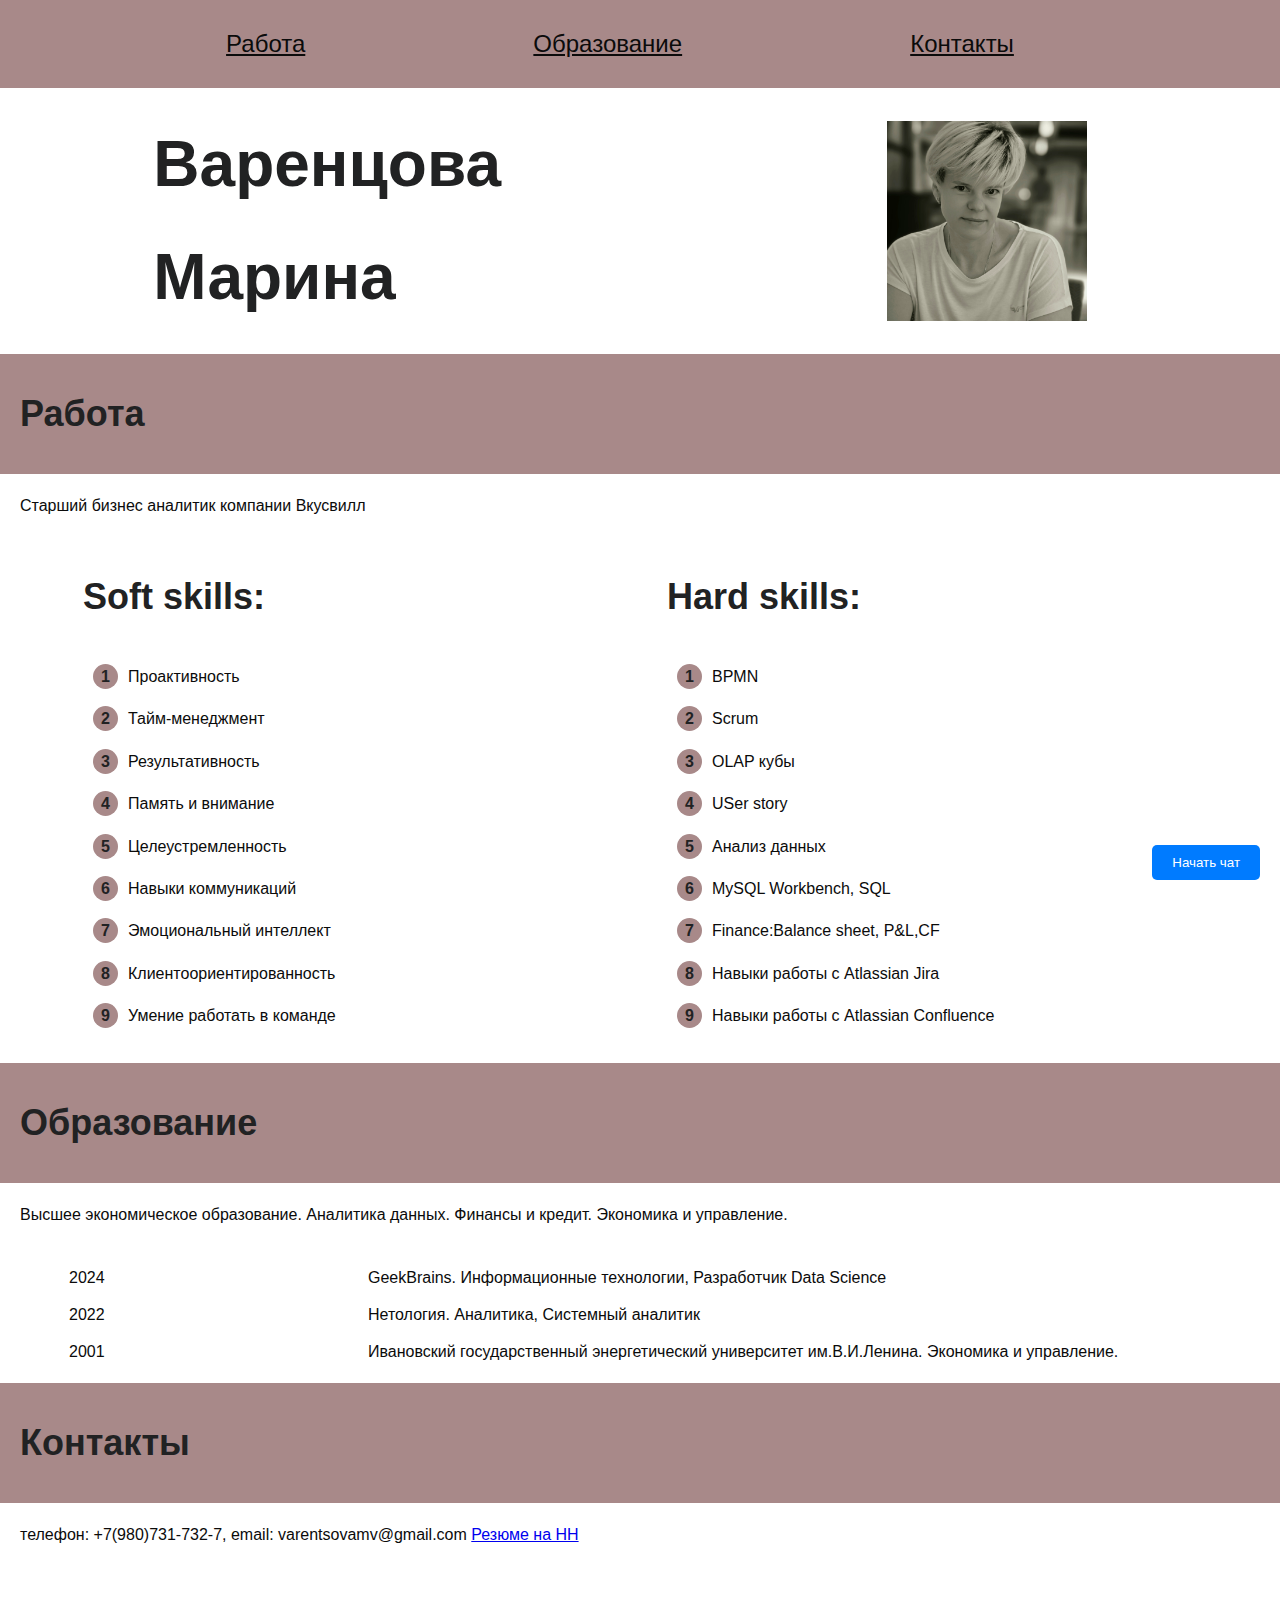
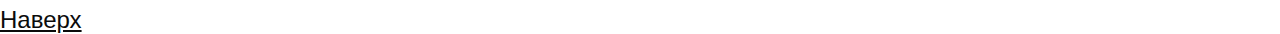
<file: index.html>
<!DOCTYPE html>
<html lang="en">

<head>
    <meta charset="UTF-8">
    <meta name="viewport" content="width=device-width, initial-scale=1.0">
    <title>Document</title>
    <link rel="preconnect" href="https://fonts.googleapis.com">
    <link rel="preconnect" href="https://fonts.gstatic.com" crossorigin>
    <link href="https: //fonts.googleapis.com/css2?family= Lato :wght@100 & семья= Робото+Моно:wght@100 & display=swap"
        rel="stylesheet">
    <link rel="stylesheet" href="style.css">
</head>

<body>
    <!-- Varioqub experiments -->
<script type="text/javascript">
(function(e, x, pe, r, i, me, nt){
e[i]=e[i]||function(){(e[i].a=e[i].a||[]).push(arguments)},
me=x.createElement(pe),me.async=1,me.src=r,nt=x.getElementsByTagName(pe)[0],nt.parentNode.insertBefore(me,nt)})
(window, document, 'script', 'https://abt.s3.yandex.net/expjs/latest/exp.js', 'ymab');
ymab('metrika.97177085', 'init'/*, {clientFeatures}, {callback}*/);
</script>
    <!-- Yandex.Metrika counter -->
<script type="text/javascript" >
   (function(m,e,t,r,i,k,a){m[i]=m[i]||function(){(m[i].a=m[i].a||[]).push(arguments)};
   m[i].l=1*new Date();
   for (var j = 0; j < document.scripts.length; j++) {if (document.scripts[j].src === r) { return; }}
   k=e.createElement(t),a=e.getElementsByTagName(t)[0],k.async=1,k.src=r,a.parentNode.insertBefore(k,a)})
   (window, document, "script", "https://mc.yandex.ru/metrika/tag.js", "ym");

   ym(97177085, "init", {
        clickmap:true,
        trackLinks:true,
        accurateTrackBounce:true
   });
</script>
<noscript><div><img src="https://mc.yandex.ru/watch/97177085" style="position:absolute; left:-9999px;" alt="" /></div></noscript>
<!-- /Yandex.Metrika counter -->
    <div class="header centre" id="top">
        <a class="header__link" href="#about_work">Работа</a>
        <a class="header__link" href="#about_work1">Образование</a>
        <a class="header__link" href="#about_work2">Контакты</a>
    </div>
    <div class="top centre">
        <h1 class="title">Варенцова Марина</h1>
        <img src="Marina.jpg" alt="Варенцова Марина" width="200" height="200" />
    </div>
    <div class="about_work" id="about_work">
        <h2 class="heading">Работа</h2>
    </div>
    <div class="about_work__content">
        <p>Старший бизнес аналитик компании Вкусвилл</p>
    </div>
    <div class="about_work1__content">
        <div class="item items1">
            <p class="heading"> Soft skills:</p>
        </div>
        <div class="item items2">
            <p class="heading">Hard skills:</p>
        </div>
        <div class="item items3">
            <div class="post">
                <ul>
                    <li>Проактивность</li>
                    <li>Тайм-менеджмент</li>
                    <li>Результативность</li>
                    <li>Память и внимание</li>
                    <li>Целеустремленность</li>
                    <li>Навыки коммуникаций</li>
                    <li>Эмоциональный интеллект</li>
                    <li>Клиентоориентированность</li>
                    <li>Умение работать в команде</li>
                </ul>
            </div>
        </div>
        <div class="item items4">
            <div class="post">
                <ul>
                    <li>BPMN</li>
                    <li>Scrum</li>
                    <li>OLAP кубы</li>
                    <li>USer story</li>
                    <li>Анализ данных</li>
                    <li>MySQL Workbench, SQL</li>
                    <li>Finance:Balance sheet, P&L,CF</li>
                    <li>Навыки работы с Atlassian Jira</li>
                    <li>Навыки работы с Atlassian Confluence</li>
                </ul>
            </div>
        </div>
    </div>
    <div class="about_work1" id="about_work1">
        <h2 class="heading">Образование</h2>
    </div>
    <div class="about_work2__content">
        <p>Высшее экономическое образование. Аналитика данных. Финансы и кредит. Экономика и управление.</p>
    </div>
    <div class="about_work3__content">
        <div class="item1 items5">
            <p> 2024</p>
        </div>
        <div class="item1 items6">
            <p>GeekBrains. Информационные технологии, Разработчик Data Science
            </p>
        </div>
        <div class="item1 items7">
            <p>2022</p>
        </div>
        <div class="item1 items8">
            <p>Нетология. Аналитика, Системный аналитик</p>
        </div>
        <div class="item1 items9">
            <p>2001</p>
        </div>
        <div class="item1 items10">
            <p>Ивановский государственный энергетический университет им.В.И.Ленина. Экономика и управление.
        </div>
    </div>
    <div class="about_work2" id="about_work2">
        <h2 class="heading">Контакты</h2>
    </div>
    <div class="about_work4__content">
        <p>телефон: +7(980)731-732-7, email: varentsovamv@gmail.com <a style="text-decoration: underline"
                href="https://ivanovo.hh.ru/applicant/resumes/view?resume=1fb61251ff0cd293960039ed1f544d37523972">Резюме на HH
            </a></p>

    </div>

    <a class="header__link" href="#top">Наверх</a>
     <!-- Добавление бота справа -->
    <div id="bot-container" style="position: fixed; bottom: 20px; right: 20px;">
        <button id="start-bot"
            style="padding: 10px 20px; background-color: #007bff; color: #fff; border: none; border-radius: 5px;">Начать
            чат</button>
    </div>

    <script>
        document.addEventListener('DOMContentLoaded', function () {
            document.getElementById('start-bot').addEventListener('click', function () {
                fetch('https://hook.eu2.make.com/7hzlmj8mr9w1tkjq8pumrg7myo8k3bjk', {
                    method: 'POST',
                    headers: {
                        'Content-Type': 'application/json'
                    },
                    body: JSON.stringify({
                        event: 'start_chat',
                        userId: 'example_user_123',
                        message: 'Пользователь хочет начать чат'
                    })
                })
                    .then(response => response.json())
                    .then(data => {
                        console.log('Успешно отправлено:', data);
                        // Здесь можно добавить код для отображения чата пользователю
                    })
                    .catch((error) => {
                        console.error('Ошибка:', error);
                    });
            });
        });
    </script>
</body>

</html>
</file>
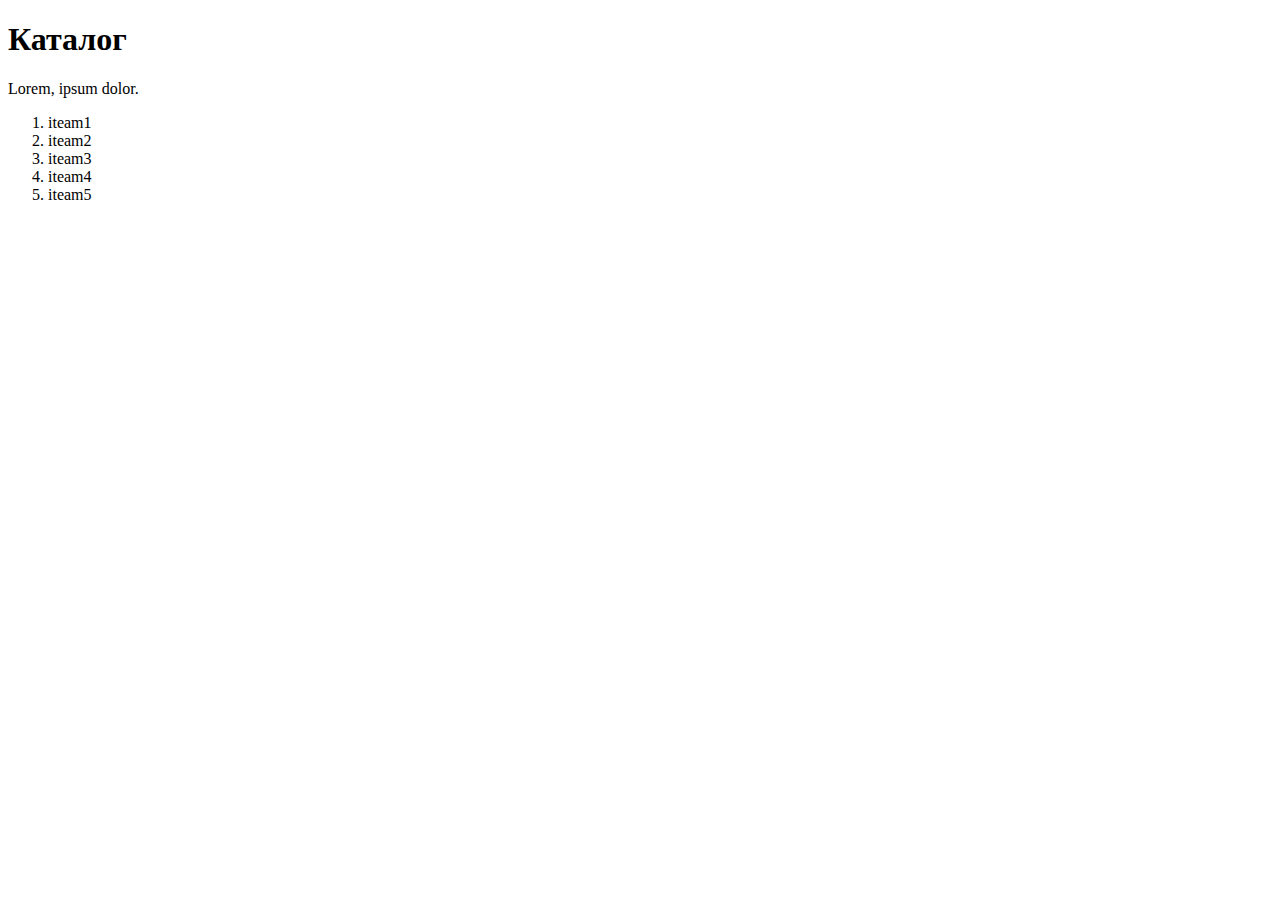
<file: catalog.html>
<!DOCTYPE html>
<html lang="en">
<head>
    <meta charset="UTF-8">
    <meta name="viewport" content="width=device-width, initial-scale=1.0">
    <title>Document</title>
</head>
<body>
    <h1>Каталог</h1>
    <p>Lorem, ipsum dolor.</p>
    <ol>
        <li> iteam1 </li>
        <li> iteam2 </li>
        <li> iteam3 </li>
        <li> iteam4 </li>
        <li> iteam5 </li>
    </ol>
</body>
</html>
</file>
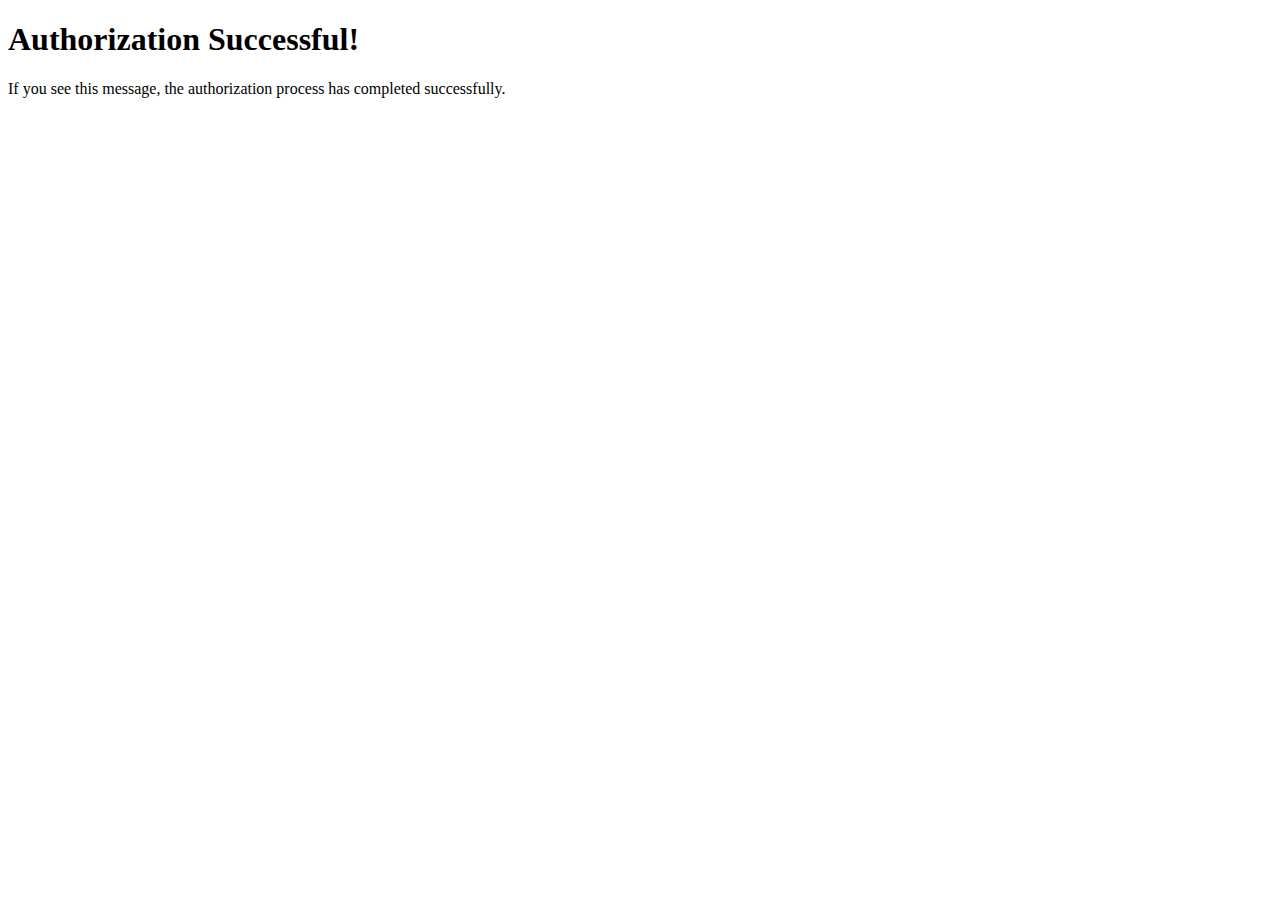
<file: Oauth2callback.html>
<!DOCTYPE html>
<html lang="en">
<head>
  <meta charset="UTF-8">
  <meta name="viewport" content="width=device-width, initial-scale=1.0">
  <title>OAuth Callback</title>
</head>
<body>
  <h1>Authorization Successful!</h1>
  <p>If you see this message, the authorization process has completed successfully.</p>
  <script>
    // Extract the authorization code from the URL
    const urlParams = new URLSearchParams(window.location.search);
    const code = urlParams.get('code');
    if (code) {
      console.log('Authorization code:', code);
      // You can send the authorization code to your backend server here or store it locally for further use.
      // Example of sending it to the backend using fetch:
      fetch('https://your-backend-server.com/store-auth-code', {
        method: 'POST',
        headers: {
          'Content-Type': 'application/json'
        },
        body: JSON.stringify({ code: code })
      })
      .then(response => response.json())
      .then(data => console.log('Code stored successfully:', data))
      .catch(error => console.error('Error storing code:', error));
    } else {
      console.error('No authorization code found in the URL');
    }
  </script>
</body>
</html>
</file>
<file: style.css>
*{
    margin: 0;
    padding: 0;
}

body{
    font-family: 'Roboto Mono', sans-serif;
    color: rgb(11, 11, 11);
}
img{
    max-width: 100%;
}
.centre{
    padding-left: calc(50% - 580px);
    padding-right: calc(50% - 580px);
}

.header{
    padding-top: 30px;
    padding-bottom: 30px;
    background:rgb(168, 137, 137);
    display: flex;
    flex-direction: row;
    flex-wrap: wrap;
    align-content: center;
    justify-content: space-evenly;
    align-items: center;
    gap: 22px;
    padding-left: 20px;
}

.header__link{
    color: rgb(11, 11, 11);
    font-size: 24px;
    font-style: normal;
    font-weight: 400;
    line-height: normal;

}

p{
    font-style: normal;
    font-weight: 400;
    font-size: 16px;
    line-height: 23px;
    text-decoration: none;
}
.top{
    padding-top: 20px;
    padding-bottom: 20px;
    display: flex;
    flex-direction: row;
    flex-wrap: wrap;
    align-content: center;
    justify-content: space-evenly;
    align-items: center;
    gap: 22px;
    padding-left: 20px;
}
.title{
    width: 578px;
    font-style: normal;
    font-weight: 700;
    font-size: 64px;
    line-height: 113px;
    color: rgb(33, 34, 35);
    mix-blend-mode: normal;
}
.about_work{
    background: rgb(168, 137, 137);
    padding-top: 20px;
    padding-bottom: 20px;
    display: flex;
    align-content: center;
    flex-wrap: wrap;
    flex-direction: row;
    justify-content: flex-start;
    align-items: center;
    padding-left: 20px;

}
.heading{
    font-style: normal;
    font-weight: 700;
    font-size: 36px;
    line-height: 80px;
    color: rgb(33, 34, 35);
    mix-blend-mode: normal;
}
.about_work__content{
    padding-top: 20px;
    padding-bottom: 20px;
    padding-left: 20px;

}
.about_work1__content{
    margin-top: 20px;
    display: grid;
    grid-template-columns: repeat(2, 570px);
    gap: 14px;
    justify-content: center;
    margin-bottom: 20px;

}
.item {
    text-align:  left;
    padding-left: 0px;
}
.items1 {
    text-align:  left;
    padding-left: 20px;
}
.items2 {
    text-align:  left;
    padding-left: 20px;
}

.post ul {
    margin: 0;
    padding: 0;
    list-style: none;
    counter-reset: numList; 
}
   
.post ul>li {
    margin: 10px 30px;
    position: relative; 
    padding: 5px 0;
    padding-left: 35px;
    line-height:1.4;
    
}
   
.post ul > li::before { 
    counter-increment: numList; 
    content: counter(numList);
    position: absolute; 
    left: 0;
    top: 3px;
    width: 25px; 
    height: 25px; 
    line-height: 25px;
    font-weight: bolder; 
    font-size: 16px; 
    font-family: Arial; 
    text-align: center; 
    color: rgb(33, 34, 35);  
    background: rgb(168, 137, 137);
    border-radius: 50%; 
}
.about_work1{
    background: rgb(168, 137, 137);
    padding-top: 20px;
    padding-bottom: 20px;
    display: flex;
    align-content: center;
    flex-wrap: wrap;
    flex-direction: row;
    justify-content: flex-start;
    align-items: center;
    padding-left: 20px;

}
.about_work2__content{
    padding-top: 20px;
    padding-bottom: 20px;
    padding-left: 20px;

}
.about_work3__content{
    margin-top: 20px;
    display: grid;
    grid-template-columns: repeat(4, 285px);
    gap: 14px;
    justify-content: center;
    margin-bottom: 20px;
    align-content: stretch;
    align-items: center;
    justify-items: start;

}

.item1 {
    text-align:  left;
    padding-left: 20px;
}
.items5, .items7, .items9 {
    text-align:  left;
    padding-left: 20px;
}

.items6{
    grid-column: 2 / 5;   
}
.items8{
    grid-column: 2 / 5;   
}
.items10{
    grid-column: 2 / 5;   
}
.about_work2{
    background: rgb(168, 137, 137);
    padding-top: 20px;
    padding-bottom: 20px;
    display: flex;
    align-content: center;
    flex-wrap: wrap;
    flex-direction: row;
    justify-content: flex-start;
    align-items: center;
    padding-left: 20px;

}
.about_work4__content{
    padding-top: 20px;
    padding-bottom: 60px;
    padding-left: 20px;

}

@media (max-width: 1024) {
    .centre{
        padding-left: calc(50% - 360px);
        padding-right: calc(50% - 360px);
    }
    .about_work{
        justify-content: center;
        gap: 32px;
    }
    
}
@media (max-width: 767) {
    .centre{
        padding-left: 16px;
        padding-right: 16px;
    }
    .title{
        font-size: 48px;
        line-height: 56px;
    }
   
}
</file>
